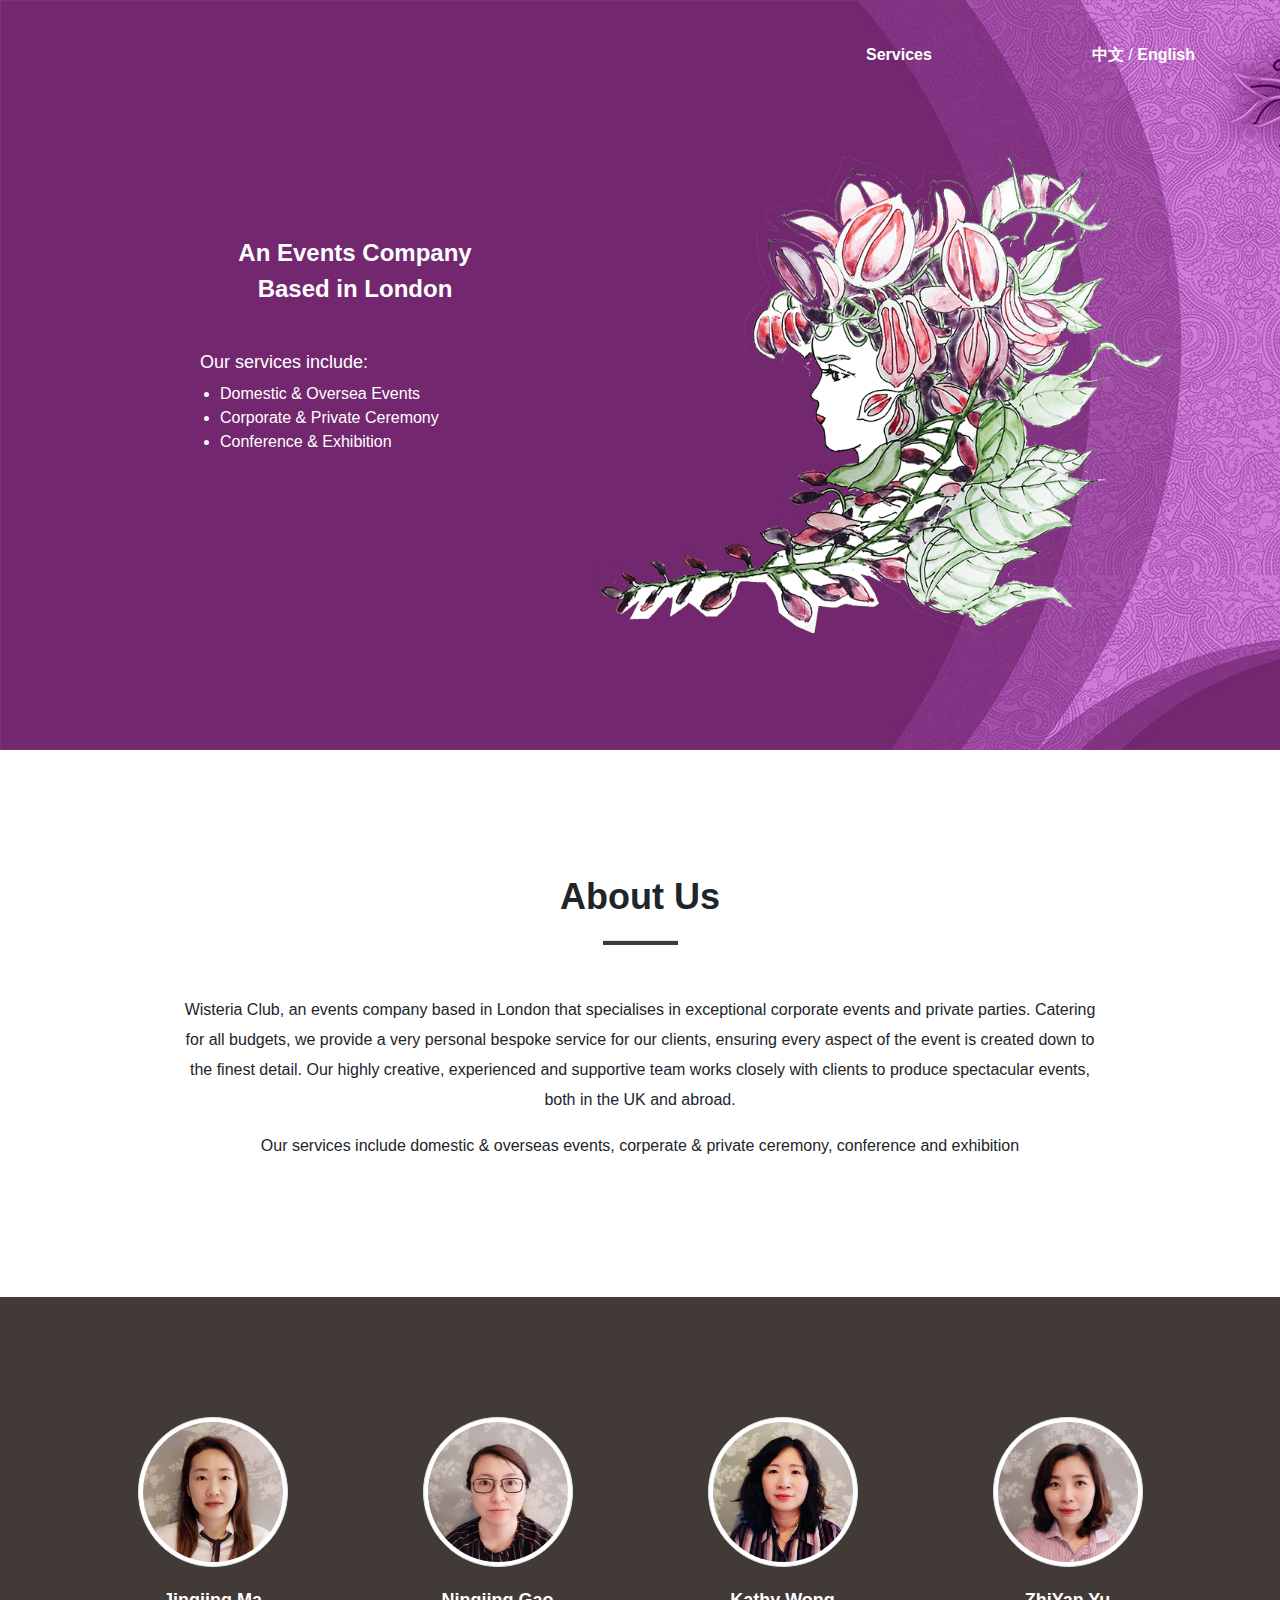
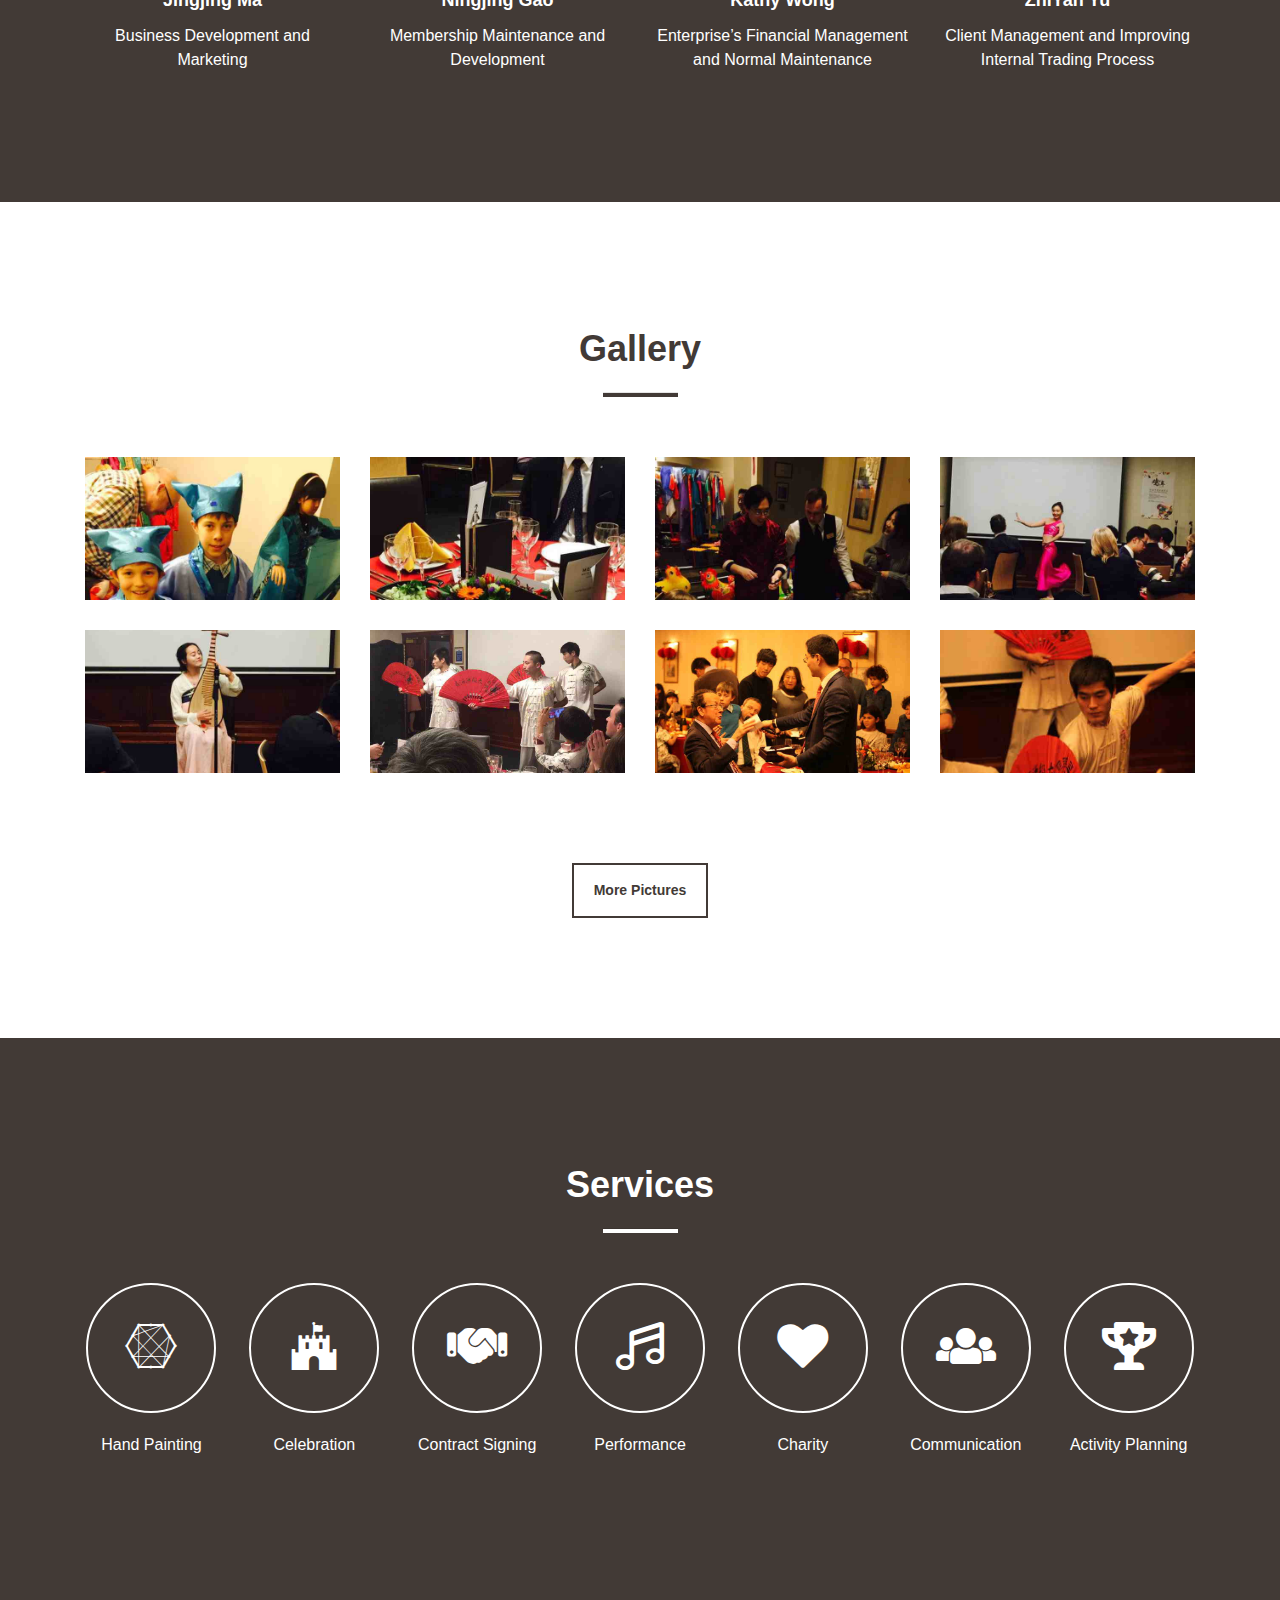
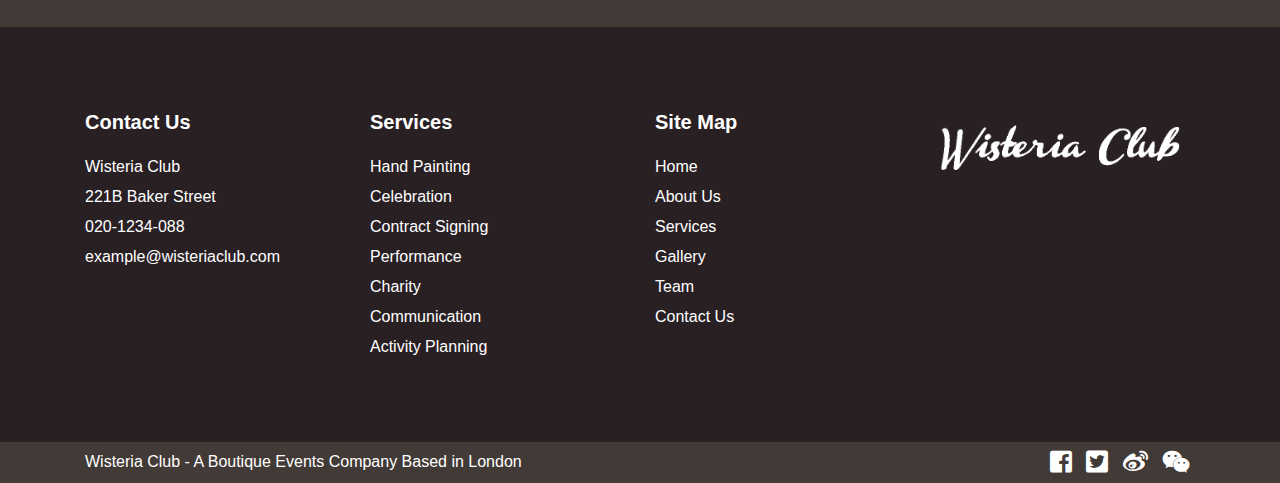
<file: index.html>
<!DOCTYPE html>
<html lang="en">
<head>
  <meta charset="UTF-8"/>

  <!-- mobile layout config -->
  <meta name="viewport" content="width=device-width, initial-scale=1.0, shrink-to-fit=no"/>

  <!-- load third-party css files -->
  <link type='text/css' rel="stylesheet" href="assets/stylesheets/custom.css" />
  <link type='text/css' rel="stylesheet" href="assets/stylesheets/bootstrap.min.css" />
  <link type='text/css' rel="stylesheet" href="assets/stylesheets/fontawesome-all.min.css" />
  <link type='text/css' rel="stylesheet" href="assets/stylesheets/lity.min.css" />

  <!-- load third-party js files -->
  <script type="text/javascript" src="assets/javascripts/jquery.min.js"></script>
  <script type="text/javascript" src="assets/javascripts/jquery.localize.min.js"></script>
  <script type="text/javascript" src="assets/javascripts/bootstrap.min.js"></script>
  <script type="text/javascript" src="assets/javascripts/language.js"></script>
  <script type="text/javascript" src="assets/javascripts/lity.min.js"></script>

  <!-- page title -->
  <title data-localize="company">Wisteria Club</title>
</head>

<body>
  <header class="header"></header>
  <script type="application/javascript">
    $("header").load("components/header.html");
  </script>

  <!-- main -->
  <div class="page-home">

    <!-- home -->
    <section id="home">
      <div class="container">
        <div class="row">
          <div class="col-md-1"></div>
          <div class="col-md-4">
            <div class="highlight text-center">
              <div class="title" data-localize="home.title">An Events Company Based in London</div>
              <div class="content text-left" data-localize="home.content">Our services include:</div>
            </div>
            <ul class="services-items">
              <li><a data-localize="home.first" href="#">Domestic & Oversea Events</a></li>
              <li><a data-localize="home.second" href="#">Corporate & Private Ceremony</a></li>
              <li><a data-localize="home.third" href="#">Conference & Exhibition</a></li>
            </ul>
          </div>
          <div class="col-md-7">
            <div class="text-center">
              <img src="assets/images/logo.png" alt="" class="logo">
            </div>
          </div>
        </div>
      </div>
    </section>

    <!-- about us -->
    <section id="about" class="text-center">
      <div class="container">
        <div class="row justify-content-center">
          <div class="col-md-10">
            <div class="title" data-localize="header.about">About Us</div>
            <hr>
            <p data-localize="about.first_paragraph">Wisteria Club a boutique events company based in London that specialises in exceptional corporate events and private parties. Catering for all budgets, we provide a very personal bespoke service for our clients, ensuring every aspect of the event is created down to the finest detail. Our highly creative, experienced and supportive team work closely with clients to produce spectacular events, both in the UK and abroad.</p>
            <p data-localize="about.second_paragraph">Our services include event management, venue finding, meetings & conference management and overseas events. Whether it is a meeting, gala dinner or incentive, we can take the stress out of your events and save you time, money and energy.</p>
          </div>
        </div>
      </div>
    </section>


    <!-- team -->
    <section id="team" class="text-center">
      <div class="container">
        <div class="row justify-content-center">
          <div class="col-md-3">
            <div class="member">
              <div class="avatar">
                <div class="layer" role="button" data-toggle="modal" data-target="#modal_1"></div>
                <img src="assets/images/team/jingjing_ma.jpg" alt="" class="img-thumbnail">
              </div>
              <div class="name" data-localize="team.names.first"></div>
              <div class="position" data-localize="team.positions.first"></div>
            </div>
          </div>
          <div class="col-md-3">
            <div class="member">
              <div class="avatar">
                <div class="layer" role="button" data-toggle="modal" data-target="#modal_2"></div>
                <img src="assets/images/team/ningjing_gao.jpg" alt="" class="img-thumbnail">
              </div>
              <div class="name" data-localize="team.names.second"></div>
              <div class="position" data-localize="team.positions.second"></div>
            </div>
          </div>
          <div class="col-md-3">
            <div class="member">
              <div class="avatar">
                <div class="layer" role="button" data-toggle="modal" data-target="#modal_3"></div>
                <img src="assets/images/team/kathy_wong.jpg" alt="" class="img-thumbnail">
              </div>
              <div class="name" data-localize="team.names.third"></div>
              <div class="position" data-localize="team.positions.third"></div>
            </div>
          </div>
          <div class="col-md-3">
            <div class="member">
              <div class="avatar">
                <div class="layer" role="button" data-toggle="modal" data-target="#modal_4"></div>
                <img src="assets/images/team/zhiyan_yu.jpg" alt="" class="img-thumbnail">
              </div>
              <div class="name" data-localize="team.names.forth"></div>
              <div class="position" data-localize="team.positions.forth"></div>
            </div>
          </div>
        </div>
      </div>
    </section>


    <!-- gallery -->
    <section id="gallery" class="text-center">
      <div class="container">
        <div class="row justify-content-center">
          <div class="col-md-12">
            <div class="title" data-localize="header.gallery">Gallery</div>
            <hr>
            <div class="pics">
              <div class="row">
                <div class="col-md-3">
                  <div class="pic">
                    <img src="assets/images/gallery/gallery_1.jpg" data-lity data-lity-target="assets/images/gallery/gallery_1.jpg" class="w-100" alt="">
                  </div>
                </div>
                <div class="col-md-3">
                  <div class="pic">
                    <img src="assets/images/gallery/gallery_2.jpg" data-lity data-lity-target="assets/images/gallery/gallery_2.jpg" class="w-100" alt="">
                  </div>
                </div>
                <div class="col-md-3">
                  <div class="pic">
                    <img src="assets/images/gallery/gallery_3.jpg" data-lity data-lity-target="assets/images/gallery/gallery_3.jpg" class="w-100" alt="">
                  </div>
                </div>
                <div class="col-md-3">
                  <div class="pic">
                    <img src="assets/images/gallery/gallery_4.jpg" data-lity data-lity-target="assets/images/gallery/gallery_4.jpg" class="w-100 up" alt="">
                  </div>
                </div>
                <div class="col-md-3">
                  <div class="pic">
                    <img src="assets/images/gallery/gallery_5.jpg" data-lity data-lity-target="assets/images/gallery/gallery_5.jpg" class="w-100 up" alt="">
                  </div>
                </div>
                <div class="col-md-3">
                  <div class="pic">
                    <img src="assets/images/gallery/gallery_6.jpg" data-lity data-lity-target="assets/images/gallery/gallery_6.jpg" class="w-100" alt="">
                  </div>
                </div>
                <div class="col-md-3">
                  <div class="pic">
                    <img src="assets/images/gallery/gallery_7.jpg" data-lity data-lity-target="assets/images/gallery/gallery_7.jpg" class="w-100" alt="">
                  </div>
                </div>
                <div class="col-md-3">
                  <div class="pic">
                    <img src="assets/images/gallery/gallery_8.jpg" data-lity data-lity-target="assets/images/gallery/gallery_8.jpg" class="w-100 up" alt="">
                  </div>
                </div>
                <div class="col-md-3 hide">
                  <div class="pic">
                    <img src="assets/images/gallery/gallery_9.jpg" data-lity data-lity-target="assets/images/gallery/gallery_9.jpg" class="w-100" alt="">
                  </div>
                </div>
                <div class="col-md-3 hide">
                  <div class="pic">
                    <img src="assets/images/gallery/gallery_10.jpg" data-lity data-lity-target="assets/images/gallery/gallery_10.jpg" class="w-100" alt="">
                  </div>
                </div>
                <div class="col-md-3 hide">
                  <div class="pic">
                    <img src="assets/images/gallery/gallery_11.jpg" data-lity data-lity-target="assets/images/gallery/gallery_11.jpg" class="w-100" alt="">
                  </div>
                </div>
                <div class="col-md-3 hide">
                  <div class="pic">
                    <img src="assets/images/gallery/gallery_12.jpg" data-lity data-lity-target="assets/images/gallery/gallery_12.jpg" class="w-100" alt="">
                  </div>
                </div>
                <div class="col-md-3 hide">
                  <div class="pic">
                    <img src="assets/images/gallery/gallery_13.jpg" data-lity data-lity-target="assets/images/gallery/gallery_13.jpg" class="w-100" alt="">
                  </div>
                </div>
                <div class="col-md-3 hide">
                  <div class="pic">
                    <img src="assets/images/gallery/gallery_14.jpg" data-lity data-lity-target="assets/images/gallery/gallery_14.jpg" class="w-100" alt="">
                  </div>
                </div>
              </div>
            </div>
            <a href="#" data-localize="gallery.button" class="btn-more" onclick="$('.pics .hide').fadeIn(800); $(this).hide(); return false;">More Pictures</a>
          </div>
        </div>
      </div>
    </section>


    <!-- services -->
    <section id="services" class="text-center">
      <div class="container">
        <div class="title" data-localize="header.services">Services</div>
        <hr>
        <div class="row items">
          <div class="col-md">
            <div class="item">
              <div class="icon"><i class="fab fa-connectdevelop"></i></div>
              <div class="name" data-localize="services.hand_painting">Hand Painting</div>
            </div>
          </div>
          <div class="col-md">
            <div class="item">
              <div class="icon"><i class="fab fa-fort-awesome"></i></div>
              <div class="name" data-localize="services.celebration">Celebration</div>
            </div>
          </div>
          <div class="col-md">
            <div class="item">
              <div class="icon"><i class="fas fa-handshake"></i></div>
              <div class="name" data-localize="services.signing">Contract Signing</div>
            </div>
          </div>
          <div class="col-md">
            <div class="item">
              <div class="icon"><i class="far fa-music"></i></div>
              <div class="name" data-localize="services.performance">Performance</div>
            </div>
          </div>
          <div class="col-md">
            <div class="item">
              <div class="icon"><i class="fas fa-heart"></i></div>
              <div class="name" data-localize="services.charity">Charity</div>
            </div>
          </div>
          <div class="col-md">
            <div class="item">
              <div class="icon"><i class="fas fa-users"></i></div>
              <div class="name" data-localize="services.communication">Communication</div>
            </div>
          </div>
          <div class="col-md">
            <div class="item">
              <div class="icon"><i class="fas fa-trophy-alt"></i></div>
              <div class="name" data-localize="services.planning">Activity Planning</div>
            </div>
          </div>
        </div>
      </div>
    </section>


  </div>

  <!-- 1st team member modal -->
  <div class="modal fade" id="modal_1" tabindex="-1" role="dialog" aria-labelledby="myLargeModalLabel">
    <div class="modal-dialog" role="document">
      <div class="modal-content">
        <div class="modal-header">
          <h5 class="modal-title" data-localize="team.names.first"></h5>
          <button type="button" class="close" data-dismiss="modal" aria-label="Close"><span aria-hidden="true">&times;</span></button>
        </div>
        <div class="modal-body">
          <h6 data-localize="team.positions.first"></h6>
          <p data-localize="team.descs.first"></p>
        </div>
        <div class="modal-footer">
          <button type="button" class="btn btn-secondary" data-dismiss="modal" data-localize="team.button"></button>
        </div>
      </div>
    </div>
  </div>

  <!-- 2nd team member modal -->
  <div class="modal fade" id="modal_2" tabindex="-1" role="dialog" aria-labelledby="myLargeModalLabel">
    <div class="modal-dialog" role="document">
      <div class="modal-content">
        <div class="modal-header">
          <h5 class="modal-title" data-localize="team.names.second"></h5>
          <button type="button" class="close" data-dismiss="modal" aria-label="Close"><span aria-hidden="true">&times;</span></button>
        </div>
        <div class="modal-body">
          <h6 data-localize="team.positions.second"></h6>
          <p data-localize="team.descs.second"></p>
        </div>
        <div class="modal-footer">
          <button type="button" class="btn btn-secondary" data-dismiss="modal" data-localize="team.button"></button>
        </div>
      </div>
    </div>
  </div>

  <!-- 3rd team member modal -->
  <div class="modal fade" id="modal_3" tabindex="-1" role="dialog" aria-labelledby="myLargeModalLabel">
    <div class="modal-dialog" role="document">
      <div class="modal-content">
        <div class="modal-header">
          <h5 class="modal-title" data-localize="team.names.third"></h5>
          <button type="button" class="close" data-dismiss="modal" aria-label="Close"><span aria-hidden="true">&times;</span></button>
        </div>
        <div class="modal-body">
          <h6 data-localize="team.positions.third"></h6>
          <p data-localize="team.descs.third"></p>
        </div>
        <div class="modal-footer">
          <button type="button" class="btn btn-secondary" data-dismiss="modal" data-localize="team.button"></button>
        </div>
      </div>
    </div>
  </div>

  <!-- 4th team member modal -->
  <div class="modal fade" id="modal_4" tabindex="-1" role="dialog" aria-labelledby="myLargeModalLabel">
    <div class="modal-dialog" role="document">
      <div class="modal-content">
        <div class="modal-header">
          <h5 class="modal-title" data-localize="team.names.forth"></h5>
          <button type="button" class="close" data-dismiss="modal" aria-label="Close"><span aria-hidden="true">&times;</span></button>
        </div>
        <div class="modal-body">
          <h6 data-localize="team.positions.forth"></h6>
          <p data-localize="team.descs.forth"></p>
        </div>
        <div class="modal-footer">
          <button type="button" class="btn btn-secondary" data-dismiss="modal" data-localize="team.button"></button>
        </div>
      </div>
    </div>
  </div>

  <!-- footer -->
  <footer id="contact" class="footer">
    <div class="upper">
      <div class="container">
        <div class="row">
          <div class="col-xs-4 col-sm-3">
            <div class="wrapper">
              <div class="title"><span data-localize="header.contact">Contact Us</span></div>
              <p>
                <span data-localize="company">Wisteria Club</span>
                <br>
                221B Baker Street
                <br>
                020-1234-088
                <br>
                example@wisteriaclub.com
              </p>
            </div>
          </div>
          <div class="col-xs-4 col-sm-3">
            <div class="wrapper">
              <div class="title"><span data-localize="header.services">Services</span></div>
              <p>
                <span data-localize="services.hand_painting">Hand Painting</span>
                <br>
                <span data-localize="services.celebration">Celebration</span>
                <br>
                <span data-localize="services.signing">Contract Signing</span>
                <br>
                <span data-localize="services.performance">Performance</span>
                <br>
                <span data-localize="services.charity">Charity</span>
                <br>
                <span data-localize="services.communication">Communication</span>
                <br>
                <span data-localize="services.planning">Activity Planning</span>
              </p>
            </div>
          </div>
          <div class="col-xs-4 col-sm-3">
            <div class="wrapper">
              <div class="title" data-localize="footer.site_map">Site Map</div>
              <p>
                <a href="#" data-localize="header.home" onclick="scrollToSection('header'); return false;">Home</a>
                <br>
                <a href="#" data-localize="header.about" onclick="scrollToSection('#about'); return false;">About Us</a>
                <br>
                <a href="#" data-localize="header.services" onclick="scrollToSection('#services'); return false;">Services</a>
                <br>
                <a href="#" data-localize="header.gallery" onclick="scrollToSection('#gallery'); return false;">Gallery</a>
                <br>
                <a href="#" data-localize="header.team" onclick="scrollToSection('#team'); return false;">Team</a>
                <br>
                <a href="#" data-localize="header.contact" onclick="scrollToSection('#contact'); return false;">Contact Us</a>
              </p>
            </div>
          </div>
          <div class="col-sm-3 col-xs-12 text-right">
            <div class="wrapper">
              <a href="/" id="footer-company" data-localize="footer.company" class="navbar-brand"></a>
            </div>
          </div>
        </div>
      </div>
    </div>
    <div class="lower">
      <div class="container">
        <div class="row">
          <div class="col-md-9">
            <p data-localize="footer.bottom_line">Wisteria Club - A Boutique Events Company Based in London</p>
          </div>
          <div class="col-md-3 ">
            <div class="icons">
              <div class="icon"><i class="fab fa-facebook-square"></i></div>
              <div class="icon"><i class="fab fa-twitter-square"></i></div>
              <div class="icon"><i class="fab fa-weibo"></i></div>
              <div class="icon"><i class="fab fa-weixin"></i></div>
            </div>
          </div>
        </div>
      </div>
    </div>
  </footer>
</body>
</html>

<!-- custom javascript scripts -->
<script>
  $(function () {
    if (getCookie(name) == "cn") {
      $("#company").html("<img class='logo-cn' src='assets/images/name_white.png'>")
      $("#footer-company").html("<img class='logo-cn' src='assets/images/name_white.png'>")
    } else {
      $("#company").html("<img class='logo-en' src='assets/images/name_en_white.png'>")
      $("#footer-company").html("<img class='logo-en' src='assets/images/name_en_white.png'>")
    }
  })

  function scrollToSection(name) {
    $("html, body").animate({scrollTop: $(name).offset().top}, 500);
  }
</script>
</file>
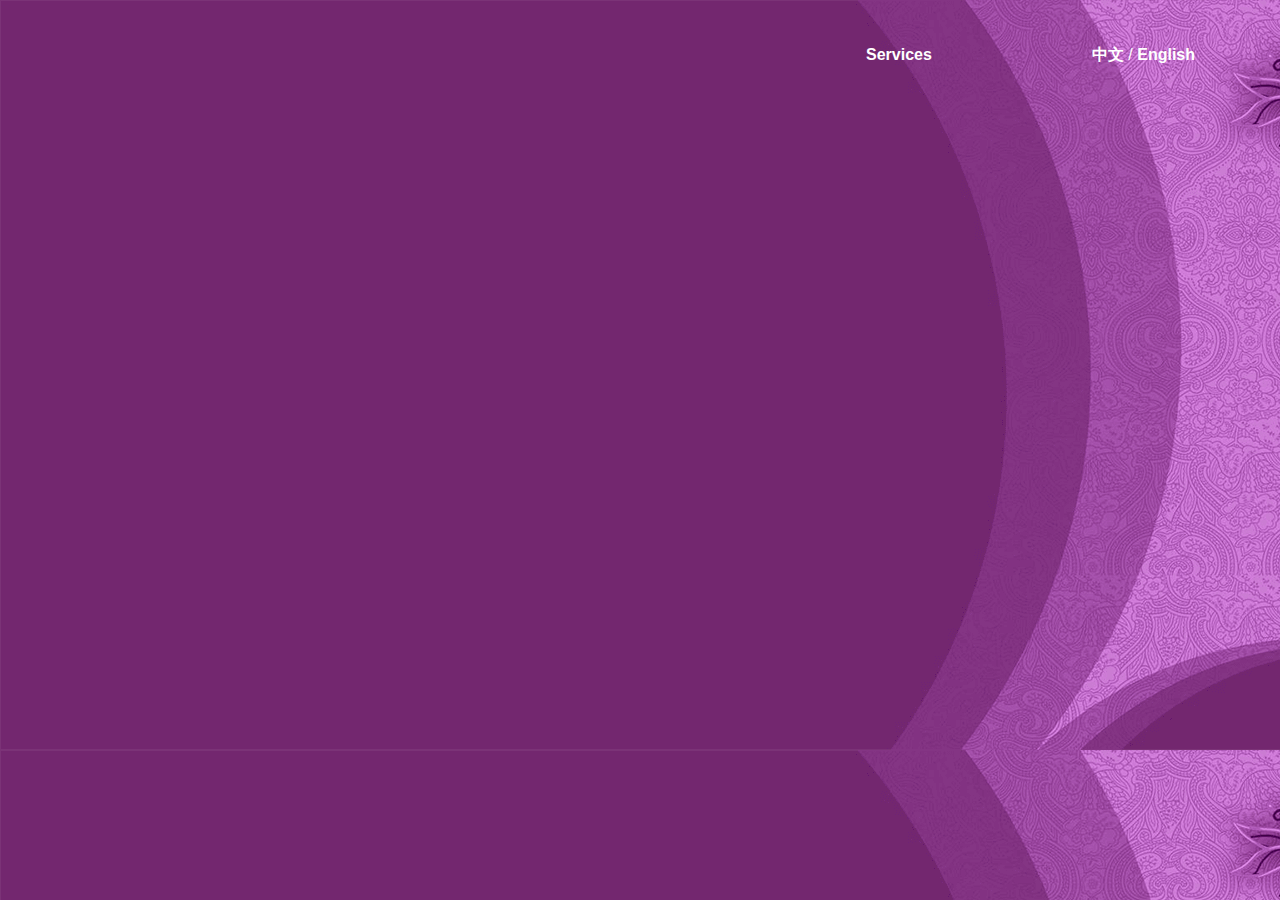
<file: events.html>
<!DOCTYPE html>
<html lang="en">
<head>
  <meta charset="UTF-8"/>

  <!-- mobile layout config -->
  <meta name="viewport" content="width=device-width, initial-scale=1.0, shrink-to-fit=no"/>

  <!-- load third-party css files -->
  <link type='text/css' rel="stylesheet" href="assets/stylesheets/custom.css" />
  <link type='text/css' rel="stylesheet" href="assets/stylesheets/bootstrap.min.css" />
  <link type='text/css' rel="stylesheet" href="assets/stylesheets/fontawesome-all.min.css" />
  <link type='text/css' rel="stylesheet" href="assets/stylesheets/lity.min.css" />

  <!-- load third-party js files -->
  <script type="text/javascript" src="assets/javascripts/jquery.min.js"></script>
  <script type="text/javascript" src="assets/javascripts/jquery.localize.min.js"></script>
  <script type="text/javascript" src="assets/javascripts/bootstrap.min.js"></script>
  <script type="text/javascript" src="assets/javascripts/language.js"></script>
  <script type="text/javascript" src="assets/javascripts/lity.min.js"></script>

  <!-- page title -->
  <title data-localize="company">Wisteria Club</title>
</head>

<body>
  <header class="header"></header>
  <script>
      $("header").load("components/header.html");
  </script>
</body>
</html>
</file>
<file: assets/stylesheets/custom.css>
/* ===== Mixin ===== */
/* ===== Universe ===== */
html body {
  background-image: url("../images/home.png");
  background-size: auto; }
  html body a:hover {
    text-decoration: none; }

/* ===== Header ===== */
header .navbar {
  background: transparent;
  border: 0;
  padding: 0px;
  min-height: 110px; }
  header .navbar .navbar-toggler {
    color: #FFFFFF; }
  header .navbar .navbar-brand .logo-cn {
    width: 160px; }
  header .navbar .navbar-brand .logo-en {
    width: 240px; }
  header .navbar .navbar-nav .nav-item {
    color: #FFFFFF;
    margin: 30px 0 30px 40px; }
    header .navbar .navbar-nav .nav-item .nav-item-link {
      padding: 4px 0 4px 0;
      border-bottom: 3px solid transparent;
      color: #FFFFFF;
      font-weight: bold;
      font-size: 16px;
      transition: 0.5s;
      -moz-transition: 0.5s;
      -webkit-transition: 0.5s;
      -o-transition: 0.5s; }
      header .navbar .navbar-nav .nav-item .nav-item-link:hover {
        color: #FFFFFF;
        border-bottom: 3px solid #FFFFFF;
        transition: 0.5s;
        -moz-transition: 0.5s;
        -webkit-transition: 0.5s;
        -o-transition: 0.5s; }
      header .navbar .navbar-nav .nav-item .nav-item-link:visited {
        color: #FFFFFF; }
    header .navbar .navbar-nav .nav-item img {
      cursor: pointer; }
    header .navbar .navbar-nav .nav-item .dropdown-menu .dropdown-item a {
      color: #423A36;
      font-weight: normal; }
      header .navbar .navbar-nav .nav-item .dropdown-menu .dropdown-item a:hover {
        color: rebeccapurple; }

/* ===== Footer ===== */
footer {
  color: #FFFFFF; }
  footer p {
    font-size: 16px;
    line-height: 30px;
    margin-bottom: 0; }
  footer a {
    color: #FFFFFF; }
    footer a:hover {
      color: #FFFFFF; }
  footer .upper {
    background: #292024;
    padding: 50px 0 50px 0; }
    footer .upper .wrapper {
      margin: 30px 0; }
      @media (max-width: 576px) {
        footer .upper .wrapper {
          text-align: center; } }
      footer .upper .wrapper .title {
        font-size: 20px;
        font-weight: bold;
        margin-bottom: 15px; }
      footer .upper .wrapper .navbar-brand .logo-cn {
        width: 160px; }
      footer .upper .wrapper .navbar-brand .logo-en {
        width: 240px; }
  footer .lower {
    background: #423A36;
    padding: 5px 0; }
    @media (max-width: 576px) {
      footer .lower p {
        text-align: center; } }
    footer .lower .icons {
      margin-top: 2px;
      margin-bottom: 0;
      text-align: right; }
      @media (max-width: 576px) {
        footer .lower .icons {
          text-align: center;
          margin-top: 20px; } }
      footer .lower .icons .icon {
        margin: 0 5px;
        display: inline-block; }
        footer .lower .icons .icon i {
          font-size: 25px; }

/* ===== Home ===== */
.page-home hr {
  border-bottom: 4px solid #423A36;
  width: 75px;
  margin-bottom: 50px; }
.page-home #home {
  min-height: 640px;
  color: #FFFFFF; }
  .page-home #home .highlight {
    padding-top: 120px; }
    @media (max-width: 576px) {
      .page-home #home .highlight {
        padding-top: 75px; } }
    .page-home #home .highlight .title {
      font-size: 24px;
      font-weight: bold;
      padding: 5px 20px; }
    .page-home #home .highlight .content {
      margin-top: 30px;
      font-size: 18px;
      line-height: 30px;
      padding: 5px 20px; }
    .page-home #home .highlight .btn-about-us {
      margin: 40px 0 20px 0;
      padding: 18px 30px;
      border: 2px solid #FFFFFF;
      font-size: 14px;
      display: inline-block;
      color: #FFFFFF;
      transition: 0.5s;
      -moz-transition: 0.5s;
      -webkit-transition: 0.5s;
      -o-transition: 0.5s; }
      .page-home #home .highlight .btn-about-us:hover {
        background: #FFFFFF;
        color: #5c1659;
        transition: 0.5s;
        -moz-transition: 0.5s;
        -webkit-transition: 0.5s;
        -o-transition: 0.5s; }
  .page-home #home .services-items a {
    color: #FFFFFF; }
    .page-home #home .services-items a:hover {
      color: pink; }
  .page-home #home .logo {
    margin: 40px 0 80px 0;
    width: 600px; }
    @media (max-width: 576px) {
      .page-home #home .logo {
        width: 350px; } }
.page-home #about {
  padding: 120px 0;
  background: #FFFFFF; }
  .page-home #about .title {
    font-weight: bold;
    font-size: 36px; }
  .page-home #about p {
    line-height: 30px;
    font-size: 16px; }
.page-home #services {
  padding: 120px 0;
  background: #423A36; }
  .page-home #services .title {
    font-weight: bold;
    font-size: 36px;
    color: #FFFFFF; }
  .page-home #services hr {
    border-bottom: 4px solid #FFFFFF; }
  .page-home #services .items {
    color: #FFFFFF;
    margin-top: 50px; }
    .page-home #services .items .item {
      text-align: center;
      padding: 0 0 50px 0; }
      .page-home #services .items .item .icon {
        display: inline-block;
        border: 2px solid #FFFFFF;
        padding: 27px 0;
        width: 130px;
        font-size: 48px;
        border-radius: 65px;
        transition: 0.5s;
        -moz-transition: 0.5s;
        -webkit-transition: 0.5s;
        -o-transition: 0.5s; }
        .page-home #services .items .item .icon:hover {
          background: #FFFFFF;
          color: #423A36; }
      .page-home #services .items .item .name {
        margin-top: 20px;
        font-size: 16px; }
.page-home #gallery {
  padding: 120px 0;
  background: #FFFFFF; }
  .page-home #gallery .title {
    font-weight: bold;
    font-size: 36px;
    color: #423A36; }
  .page-home #gallery p {
    line-height: 30px;
    font-size: 16px;
    margin-top: 50px;
    color: #423A36; }
  .page-home #gallery .pics {
    margin-top: 60px; }
    .page-home #gallery .pics .hide {
      display: none; }
    .page-home #gallery .pics .pic {
      width: 100%;
      height: 0;
      padding-bottom: 56%;
      overflow: hidden;
      margin-bottom: 30px; }
      .page-home #gallery .pics .pic .up {
        margin-top: -80px; }
      .page-home #gallery .pics .pic img {
        cursor: pointer; }
  .page-home #gallery .btn-more {
    margin-top: 60px;
    padding: 15px 20px;
    border: 2px solid #423A36;
    color: #423A36;
    font-weight: bold;
    font-size: 14px;
    display: inline-block;
    transition: 0.5s;
    -moz-transition: 0.5s;
    -webkit-transition: 0.5s;
    -o-transition: 0.5s; }
    .page-home #gallery .btn-more:hover {
      background: #423A36;
      color: #FFFFFF;
      transition: 0.5s;
      -moz-transition: 0.5s;
      -webkit-transition: 0.5s;
      -o-transition: 0.5s; }
.page-home #team {
  padding: 120px 0 80px 0;
  background: #423A36;
  color: #FFFFFF; }
  .page-home #team .title {
    font-weight: bold;
    font-size: 36px;
    color: #FFFFFF; }
  .page-home #team hr {
    border-bottom: 4px solid #FFFFFF; }
  .page-home #team .member {
    margin-bottom: 50px; }
    .page-home #team .member .avatar {
      margin-bottom: 20px;
      position: relative; }
      .page-home #team .member .avatar img {
        position: relative;
        width: 150px;
        border-radius: 75px;
        z-index: 0; }
      .page-home #team .member .avatar .layer {
        z-index: 1;
        border-radius: 75px;
        display: inline-block;
        position: absolute;
        width: 150px;
        padding: 75px;
        background: transparent;
        cursor: pointer;
        transition: 0.5s;
        -moz-transition: 0.5s;
        -webkit-transition: 0.5s;
        -o-transition: 0.5s; }
        .page-home #team .member .avatar .layer:hover {
          transition: 0.5s;
          -moz-transition: 0.5s;
          -webkit-transition: 0.5s;
          -o-transition: 0.5s;
          background: #423A36;
          opacity: 0.6; }
    .page-home #team .member .name {
      font-weight: bold;
      font-size: 18px;
      margin-bottom: 10px; }

/*# sourceMappingURL=custom.css.map */
</file>
